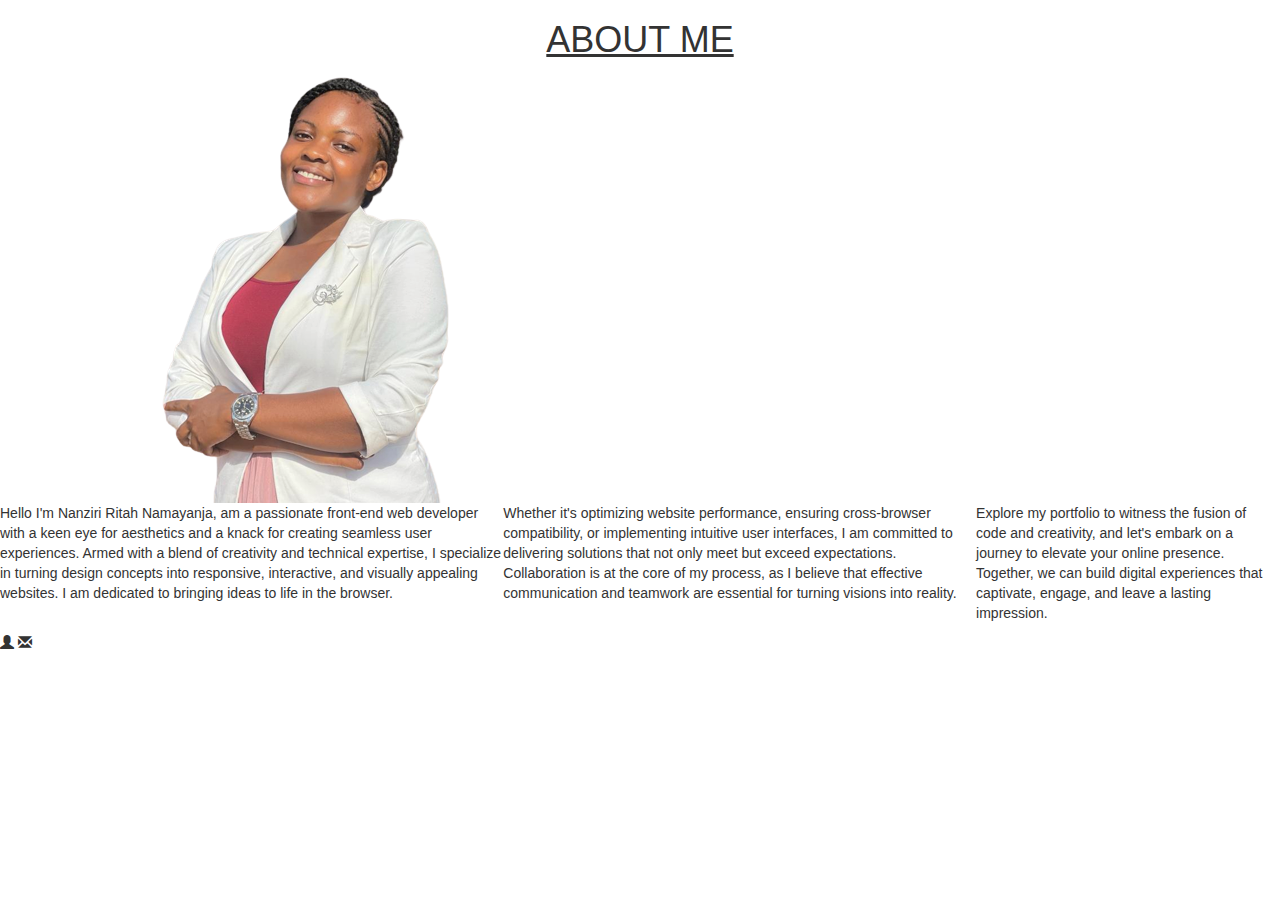
<file: WEB EXAM/Number 1/index.html>
<!DOCTYPE html>
<html lang="en">
<head>
    <meta charset="UTF-8">
    <meta name="viewport" content="width=device-width, initial-scale=1.0">
    <title>Ritah's Portfolio</title>
    <link rel="stylesheet" href="./index.css">
    <link rel="stylesheet" href="https://maxcdn.bootstrapcdn.com/bootstrap/3.3.7/css/bootstrap.min.css">
    <h1><u>ABOUT ME</u></h1>

</head>
<body>
    <img src="./image.png" alt="photo">



<div class="notes">
    <p>Hello 
        I'm Nanziri Ritah Namayanja,  am a passionate front-end web developer with a keen eye for aesthetics and a knack for creating seamless user experiences. 
        Armed with a blend of creativity and technical expertise, I specialize in turning design concepts into responsive, interactive, and visually appealing websites.
        I am dedicated to bringing ideas to life in the browser.
        <p>
         Whether it's optimizing website performance, ensuring cross-browser compatibility, or implementing intuitive user interfaces, I am committed to delivering solutions that not only meet but exceed expectations. 
        Collaboration is at the core of my process, as I believe that effective communication and teamwork are essential for turning visions into reality.
        </p>
        <p>
        Explore my portfolio to witness the fusion of code and creativity, and let's embark on a journey to elevate your online presence. 
        Together, we can build digital experiences that captivate, engage, and leave a lasting impression.
        </p>
    </p>
</div>
<i class="glyphicon glyphicon-user"></i>
<i class="glyphicon glyphicon-envelope"></i>

</body>
</html>
</file>
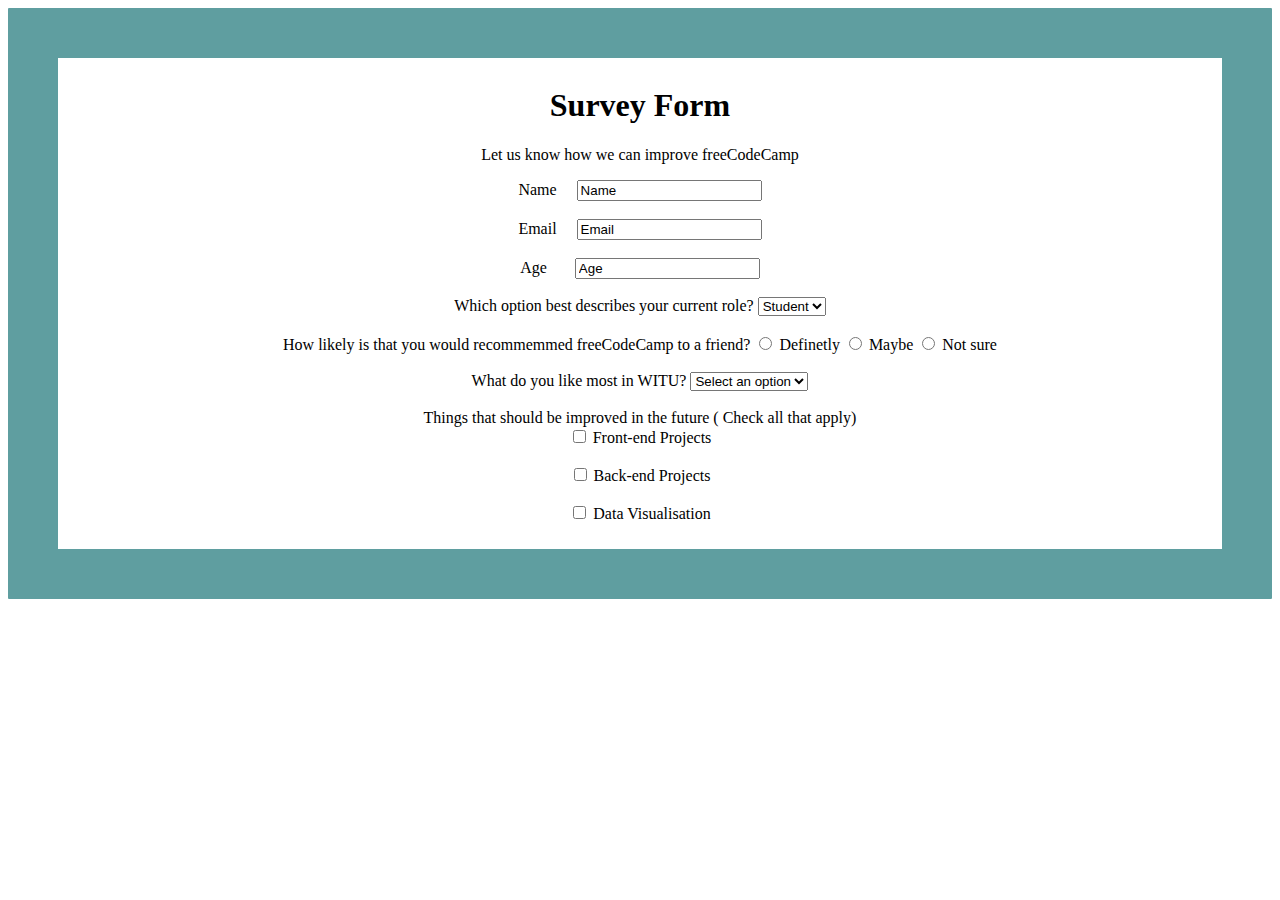
<file: WEB EXAM/Number 3/index.html>
<!DOCTYPE html>
<html lang="en">
<head>
    <meta charset="UTF-8">
    <meta name="viewport" content="width=device-width, initial-scale=1.0">
    <title>WITU SURVEY</title>
    <link rel="stylesheet" href="./index.css">
</head>
<body style="text-align: center;">

<div class="note">
  <h1>Survey Form</h1>
    <P>Let us know how we can improve freeCodeCamp</P>
    <form>
    
    <label for="Name">Name</label>&nbsp;&nbsp;&nbsp;&nbsp;
    <input type="text" id="Name" name="Name" value="Name"><br>
<br>
    <label for="Email">Email</label>&nbsp;&nbsp;&nbsp;&nbsp;
    <input type="text" id="Email" name="Email" value="Email"><br>
<br>
    <label for="Age">Age</label>&nbsp;&nbsp;&nbsp;&nbsp;&nbsp;&nbsp;
    <input type="text" id="Age" name="Age" value="Age"><br>
<br>
    </form>
    <form>

    <label for="role">Which option best describes your current role?</label>
    <select name="role" id="">Role
    <option value="Student">Student</option>
    <option value="Trainer">Trainer</option>
    <option value="Trainee">Trainee</option>
         
      </select>
      
      
    



     
    </form>
    <form>
      <br>
        <label for="recommendations">How likely is that you would recommemmed
          freeCodeCamp to a friend?</label>


<input type="radio" id="yesRadio" name="choice" value="Definetly">
<label for="yesRadio">Definetly</label>

   
<input type="radio" id="noRadio" name="choice" value="Maybe">
<label for="noRadio">Maybe</label>
     
 
<input type="radio" id="yesRadio" name="choice" value="Not sure">
<label for="yesRadio">Not sure</label>
    </form>
    <br>
    <form>
     <label for="role">What do you like most in WITU?</label>
     <select name="role" id="">Role
     <option value="Student">Select an option</option>
     <option value="Trainer">People</option>
     <option value="Trainee">Staff</option><br>

     </select>
     </form>
     <form>
      <br>
<div>Things that should be improved in the future
                  ( Check all that apply)<br></div>

                  


    <input type="checkbox" id="termsCheckbox" name="terms">
    <label for="termsCheckbox">Front-end Projects</label> <br><br>

    <input type="checkbox" id="termsCheckbox" name="terms">
    <label for="termsCheckbox">Back-end Projects</label> <br><br>

    <input type="checkbox" id="termsCheckbox" name="terms">
    <label for="termsCheckbox">Data Visualisation</label> <br><br>


     </div>   
    </form>
  </form> 
</body>
</html>
</file>
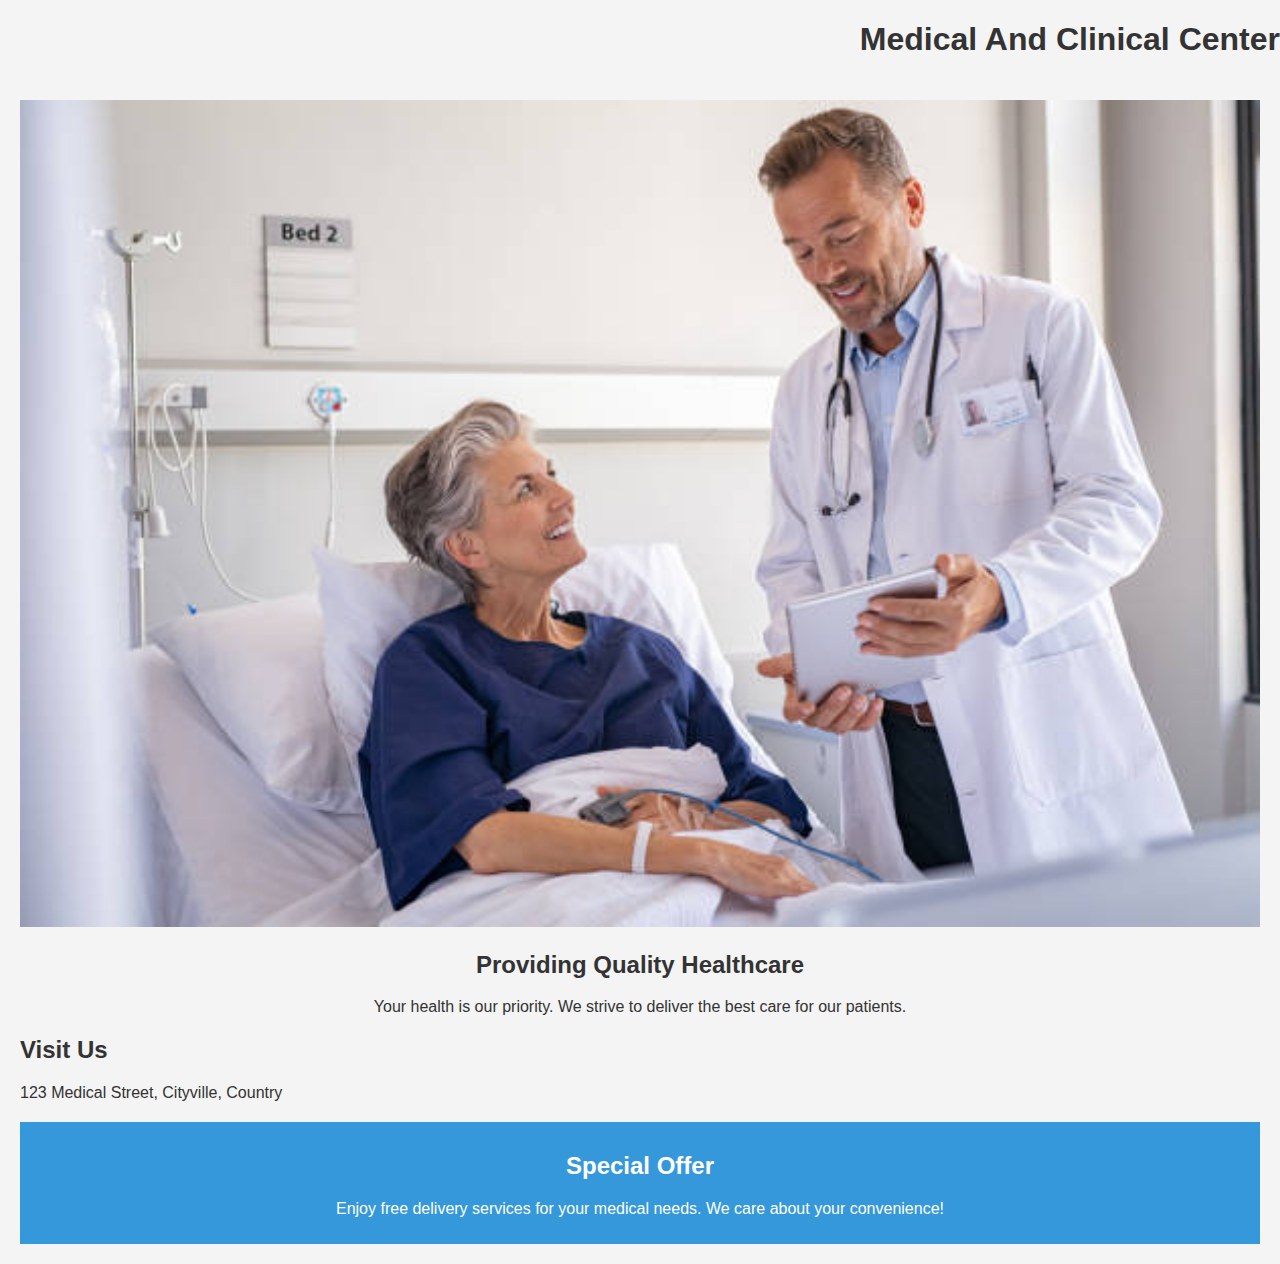
<file: WEB EXAM/Number 5/hospital.html>
<!DOCTYPE html>
<html lang="en">
<head>
    <meta charset="UTF-8">
    <meta name="viewport" content="width=device-width, initial-scale=1.0">
    <title>hospital</title>
    <link rel="stylesheet" href="./hospital.css">
</head>
<body>

        <h1 style="text-align: right;">Medical And Clinical Center</h1>
    </header>

    <section>
        <img src="./hospital.jpg" alt="Healthcare Image" class="hospital-image">
        <div class="messages">
            <h2>Providing Quality Healthcare</h2>
            <p>Your health is our priority. We strive to deliver the best care for our patients.</p>
        </div>
        <p></p>

        <div class="address">
            <h2>Visit Us</h2>
            <p>123 Medical Street, Cityville, Country</p>
        </div>
        <div class="offer">
            <h2>Special Offer</h2>
            <p>Enjoy free delivery services for your medical needs. We care about your convenience!</p>
        </div>
    </section>
</body>
</html>
</file>
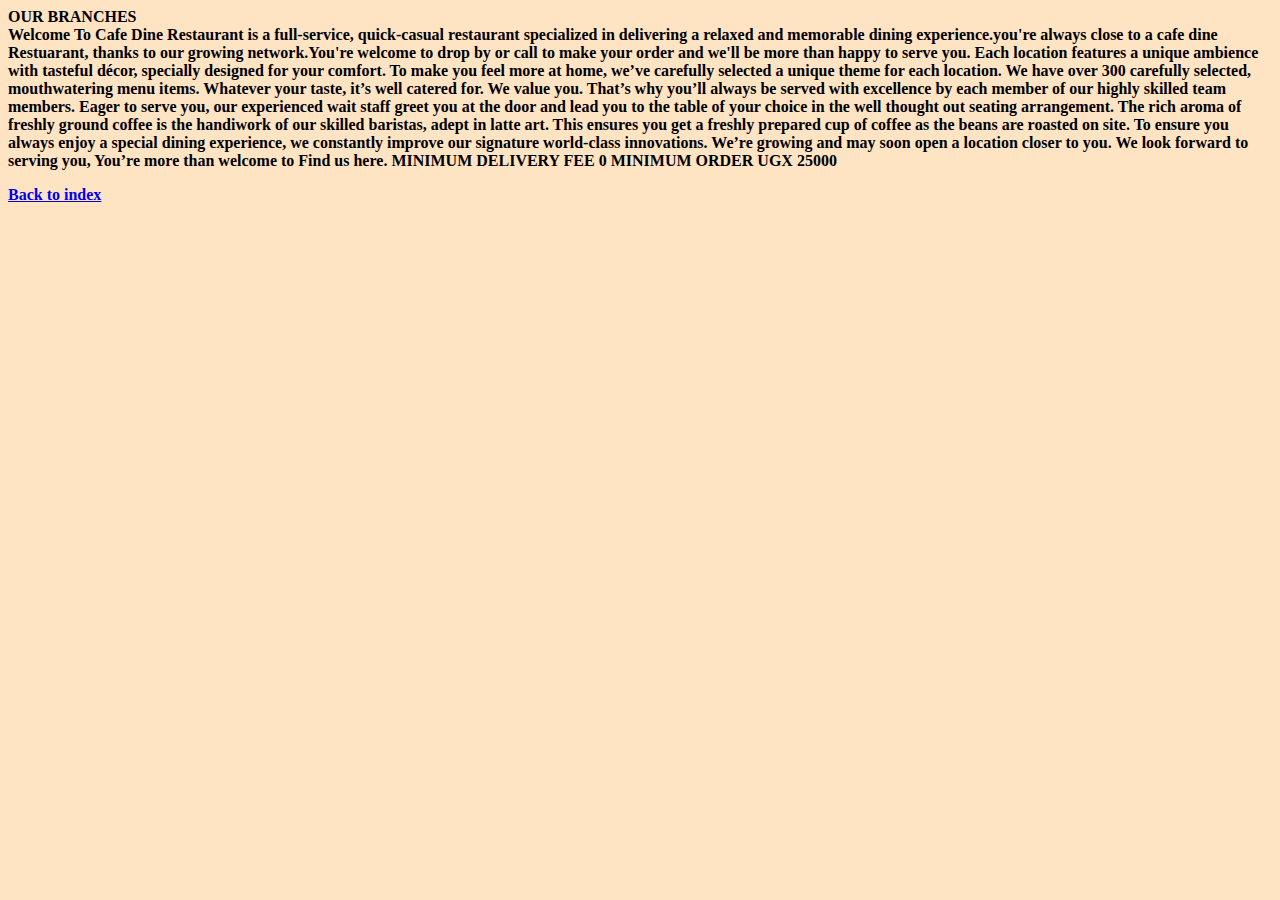
<file: WEB EXAM/Number 2/Pages/About.html>
<!DOCTYPE html>
<html lang="en">
<head>
    <meta charset="UTF-8">
    <meta name="viewport" content="width=device-width, initial-scale=1.0">
    <title>Document</title>
</head>
<body style="background-color: bisque;">
 
    
   
    
    <b>OUR BRANCHES<b><br>


    Welcome To Cafe Dine Restaurant is a full-service, quick-casual restaurant specialized in delivering a relaxed and memorable dining experience.you're always close to a cafe dine Restuarant,
     thanks to our growing network.You're welcome to drop by or call to make your order and we'll be more than happy to serve you. Each location features a unique ambience with tasteful décor,
      specially designed for your comfort. To make you feel more at home, we’ve carefully selected a unique theme for each location. We have over 300 carefully selected, mouthwatering menu items. 
      Whatever your taste, it’s well catered for. We value you. That’s why you’ll always be served with excellence by each member of our highly skilled team members. Eager to serve you, 
      our experienced wait staff greet you at the door and lead you to the table of your choice in the well thought out seating arrangement. The rich aroma of freshly ground coffee is the handiwork of our skilled baristas, adept in latte art. 
      This ensures you get a freshly prepared cup of coffee as the beans are roasted on site. To ensure you always enjoy a special dining experience, we constantly improve our signature world-class innovations. We’re growing and may soon open a location closer to you. We look forward to serving you, 
      
      
      You’re more than welcome to Find us here.
    
    MINIMUM DELIVERY FEE
    0
    
    MINIMUM ORDER
    UGX 25000
   </p>
    








    <a href="../index.html">Back to index</a>
</body>
</html>
</file>
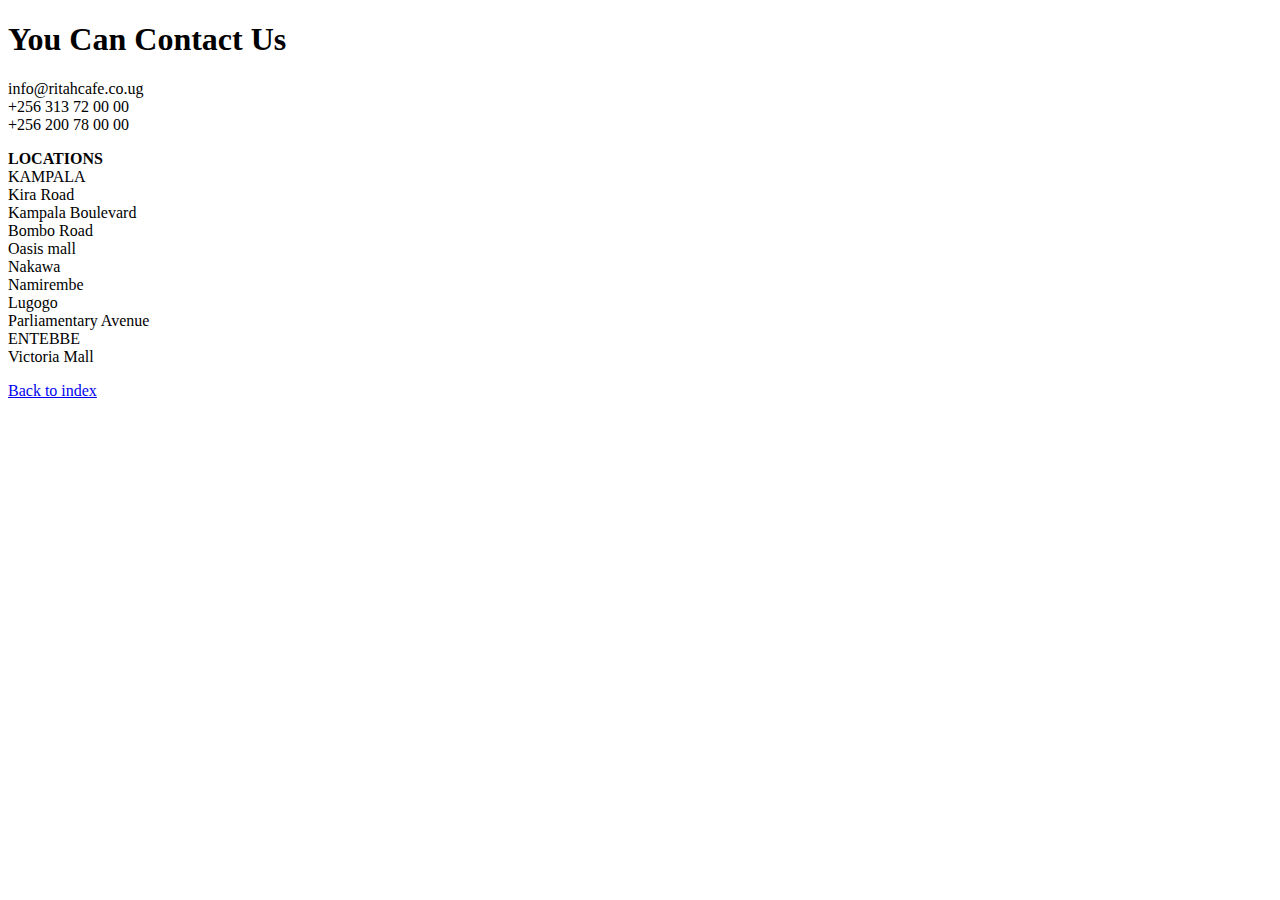
<file: WEB EXAM/Number 2/Pages/Contact.html>
<!DOCTYPE html>
<html lang="en">
<head>
    <meta charset="UTF-8">
    <meta name="viewport" content="width=device-width, initial-scale=1.0">
    <title>Document</title>
</head>
<body>
    
    <h1> You Can Contact Us</h1>


    <p>info@ritahcafe.co.ug<br>    +256 313 72 00 00<br>
     +256 200 78 00 00</p>
 
    <p> <b> LOCATIONS</b><br>
         KAMPALA<br>
         Kira Road<br>
         Kampala Boulevard<br>
         Bombo Road<br>
         Oasis mall<br>
         Nakawa<br>
         Namirembe<br>
         Lugogo<br>
         Parliamentary Avenue<br>
         ENTEBBE<br>
         Victoria Mall</p>








    <a href="../index.html">Back to index</a>
</body>
</html>
</file>
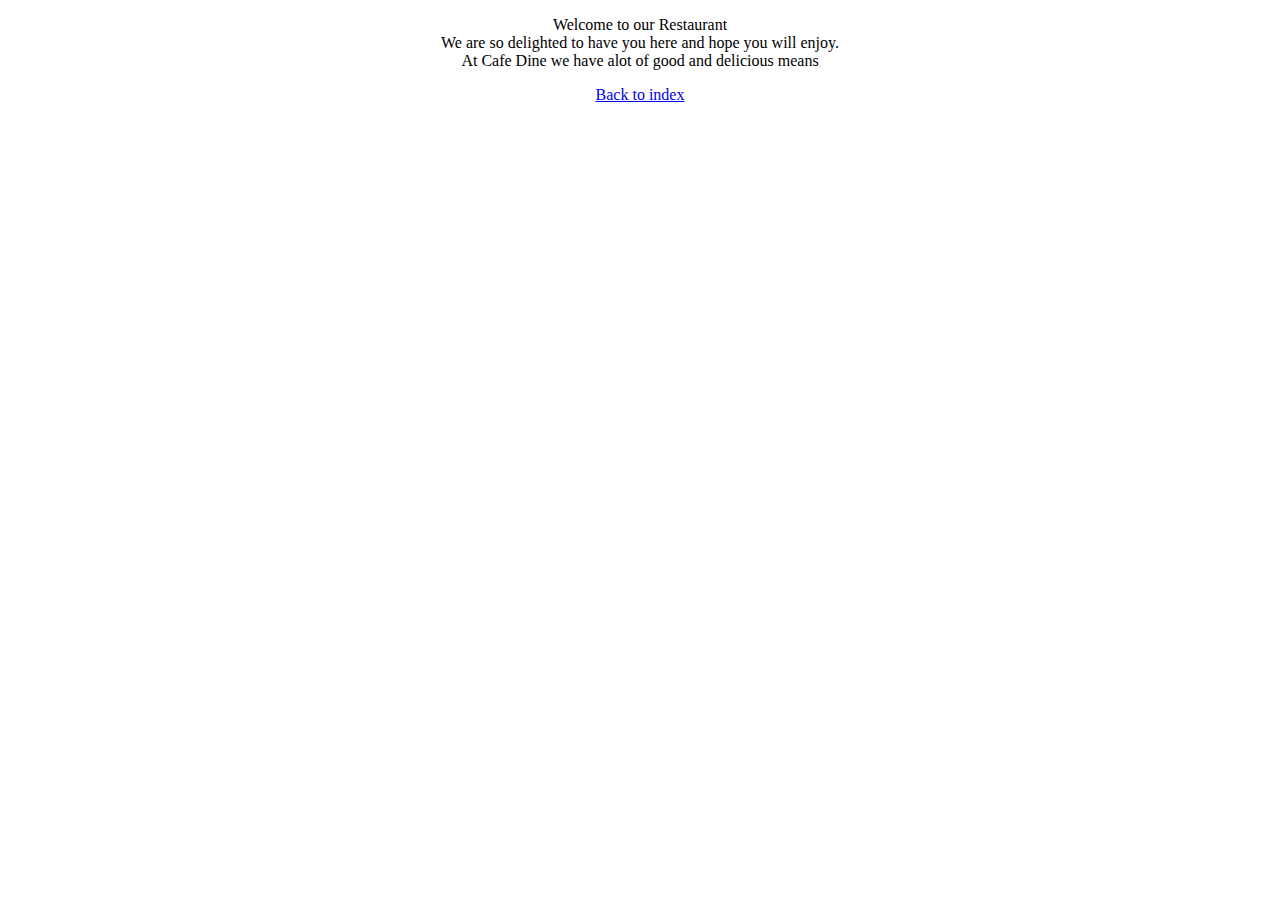
<file: WEB EXAM/Number 2/Pages/Home.html>
<!DOCTYPE html>
<html lang="en">
<head>
    <meta charset="UTF-8">
    <meta name="viewport" content="width=device-width, initial-scale=1.0">
    <title>Document</title>
</head>
<body style="text-align: center">
    <p>Welcome to our Restaurant<br>
        We are so delighted to have you here and hope you will enjoy. <br>
        At Cafe Dine we have alot of good and delicious means
    </p>

    <a href="../index.html">Back to index</a>
</body>

</html>
</file>
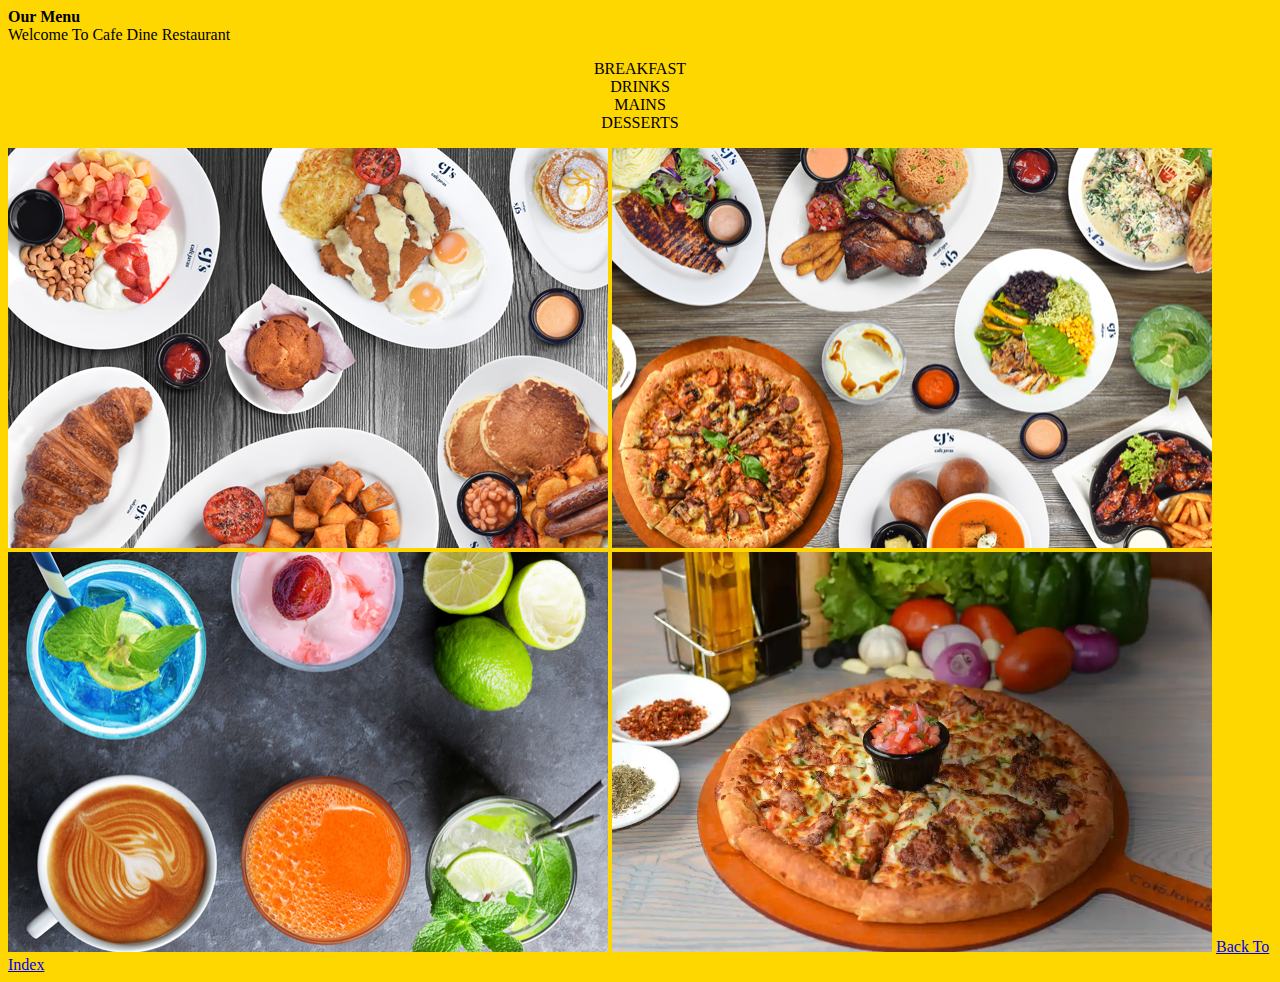
<file: WEB EXAM/Number 2/Pages/Menus.html>
<!DOCTYPE html>
<html lang="en">
<head>
    <meta charset="UTF-8">
    <meta name="viewport" content="width=device-width, initial-scale=1.0">
    <title>Document</title>
</head>

    
    <body style="background-color: gold;"

        <h1><b>Our Menu</b> <br> Welcome To Cafe Dine Restaurant</h1>
        
        
        <p style="text-align: center;"> BREAKFAST<br>
            DRINKS<br>
            MAINS<br>
            DESSERTS<br>
        </p>
        
        
        <img src="../food1.jpg"alt= "food" width="600px" height="400px">
        
        <img src="../food 2.jpg" alt ="food" width="600px"  height="400px"><br>
        
        <img src="../food 3.jpg" alt="food" width="600px" height="400px">
        <img src="../fooooood.webp" alt="food" width ="600px" height="400px">
      <a href="../index.html">Back To Index</a>  
</body>
</html>
</file>
<file: WEB EXAM/Number 1/index.css>
h1{
    text-align: center;
    text-underline-position: below;
}
.notes{
    display: flex;
justify-content: right;;

      
}
body{
    background-color: black;
}    
{
    
 }
</file>
<file: WEB EXAM/Number 3/index.css>
.note{
    padding: 8px; 
    border: 50px solid cadetblue; 
    border-radius: 1px;
}
</file>
<file: WEB EXAM/Number 5/hospital.css>
body {
    font-family: 'Arial', sans-serif;
    margin: 0;
    padding: 0;
    background-color: #f4f4f4;
    color: #333;
}
header {
    text-align: center;
    padding: 20px;
    background-color: #1abc9c;
    color: white;
}
section {
    padding: 20px;
}
.hospital-image {
    width: 100%;
    
}
.messages {
    text-align: center;
    margin-top: 20px;
}
.address {
    margin-top: 20px;
}
.offer {
    text-align: center;
    margin-top: 20px;
    background-color: #3498db;
    color: white;
    padding: 10px;
}
h1{
    text-align: left;
}
</file>
